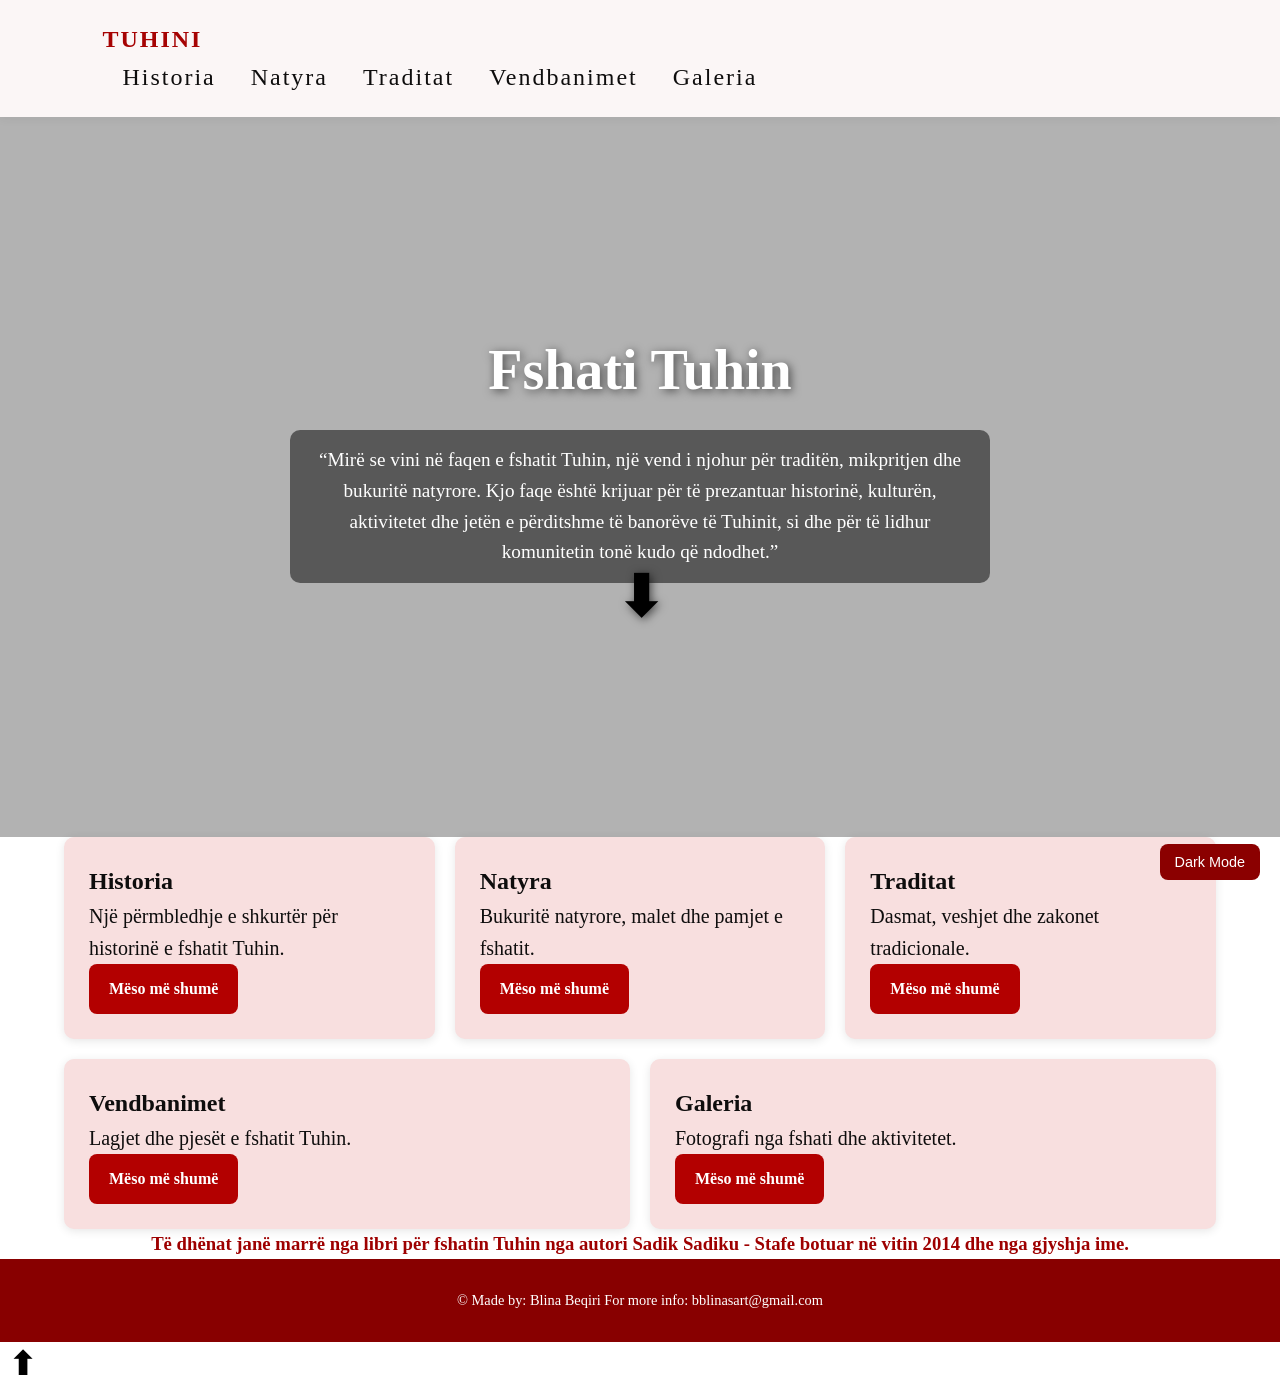
<file: index.html>
<!DOCTYPE html>
<html lang="en">
<head>
    <meta charset="UTF-8">
    <meta name="viewport" content="width=device-width, initial-scale=1.0">
    <title>Document</title>
    <link rel="stylesheet" href="style.css">
    <style>
        
        nav {
            display: flex;
            flex-wrap: wrap;
            align-items: center;
            justify-content: space-between;
            gap: 15px;
        }

        nav ul {
            display: flex;
            flex-wrap: wrap;
            gap: 10px 15px;
            list-style: none;
        }

        .cards {
            display: flex;
            flex-wrap: wrap;
            justify-content: center;
            gap: 20px;
            width: 90%;
            margin: 0 auto;
        }

        .card {
            flex: 1 1 300px;
            max-width: 1000px;
        }

        @media (max-width: 768px) {
            .cards {
                flex-direction: column;
                align-items: center;
                width: 95%;
            }
            .card {
                width: 100%;
            }
            header.main h1 {
                font-size: 2.5rem;
            }
        }

        @media (max-width: 480px) {
            nav {
                flex-direction: column;
                text-align: center;
                justify-content: center;
            }
            nav ul {
                justify-content: center;
                padding: 0;
            }
        }
    </style>
</head>
<body>
    <button id="toggleMode">Dark Mode</button>
    <nav>
        <div class="logo">  TUHINI
        <ul>
            <li><a href="historia.html">Historia</a></li>
            <li><a href="natyra.html">Natyra</a></li>
            <li><a href="traditat.html">Traditat</a></li>
            <li><a href="vendbanimet.html">Vendbanimet</a></li>
            <li><a href="galeria.html">Galeria</a></li>
        </ul>
    </nav>
    <header id="home" class="main">
        <h1>Fshati Tuhin</h1>
        <p>“Mirë se vini në faqen e fshatit Tuhin, një vend i njohur për traditën, mikpritjen dhe bukuritë natyrore. Kjo faqe është krijuar për të prezantuar historinë, kulturën, aktivitetet dhe jetën e përditshme të banorëve të Tuhinit, si dhe për të lidhur komunitetin tonë kudo që ndodhet.”</p>
      
    <div class="lart" onclick="shkoPoshte()">
    <h1>⬇</h1>
</div>

    </header>
    <div class="cards">

    <div class="card" id="historia">
        <h2>Historia</h2>
        <p>Një përmbledhje e shkurtër për historinë e fshatit Tuhin.</p>
        <a href="historia.html" class="btn">Mëso më shumë</a>
    </div>

    <div class="card" id="natyra">
        <h2>Natyra</h2>
        <p>Bukuritë natyrore, malet dhe pamjet e fshatit.</p>
        <a href="natyra.html" class="btn">Mëso më shumë</a>
    </div>

    <div class="card" id="traditat">
        <h2>Traditat</h2>
        <p>Dasmat, veshjet dhe zakonet tradicionale.</p>
        <a href="traditat.html" class="btn">Mëso më shumë</a>
    </div>

    <div class="card" id="mehallat">
        <h2>Vendbanimet</h2>
        <p>Lagjet dhe pjesët e fshatit Tuhin.</p>
        <a href="mehallat.html" class="btn">Mëso më shumë</a>
    </div>

    <div class="card" id="galeria">
        <h2>Galeria</h2>
        <p>Fotografi nga fshati dhe aktivitetet.</p>
        <a href="galeria.html" class="btn">Mëso më shumë</a>
    </div>
    </div>
    
  

    <h3 style="color: rgb(158, 0, 0); text-align: center;">Të dhënat janë marrë nga libri për fshatin Tuhin nga autori Sadik Sadiku - Stafe botuar në vitin 2014 dhe nga gjyshja ime.</h3>
    <footer>
        &copy; Made by: Blina Beqiri     For more info: bblinasart@gmail.com   
    </footer>

    <div class="lart" onclick="shkoLart()">
    <h1>⬆</h1>
<script>

function scrollToCards() {
    document.querySelector(".cards").scrollIntoView({
        behavior: "smooth"
    });
}


const toggleBtn = document.getElementById("toggleMode");

if (toggleBtn) {
    toggleBtn.addEventListener("click", function () {

        document.body.classList.toggle("dark");

        if (document.body.classList.contains("dark")) {
            toggleBtn.textContent = "Light Mode";
        } else {
            toggleBtn.textContent = "Dark Mode";
        }

    });
}



function shkoPoshte() {
    window.scrollTo({
        top: document.body.scrollHeight,
        behavior: "smooth"
    });
}

function shkoLart() {
    window.scrollTo({
        top: 0,
        behavior: "smooth"
    });
}

</script>
</body>
</html>
</file>
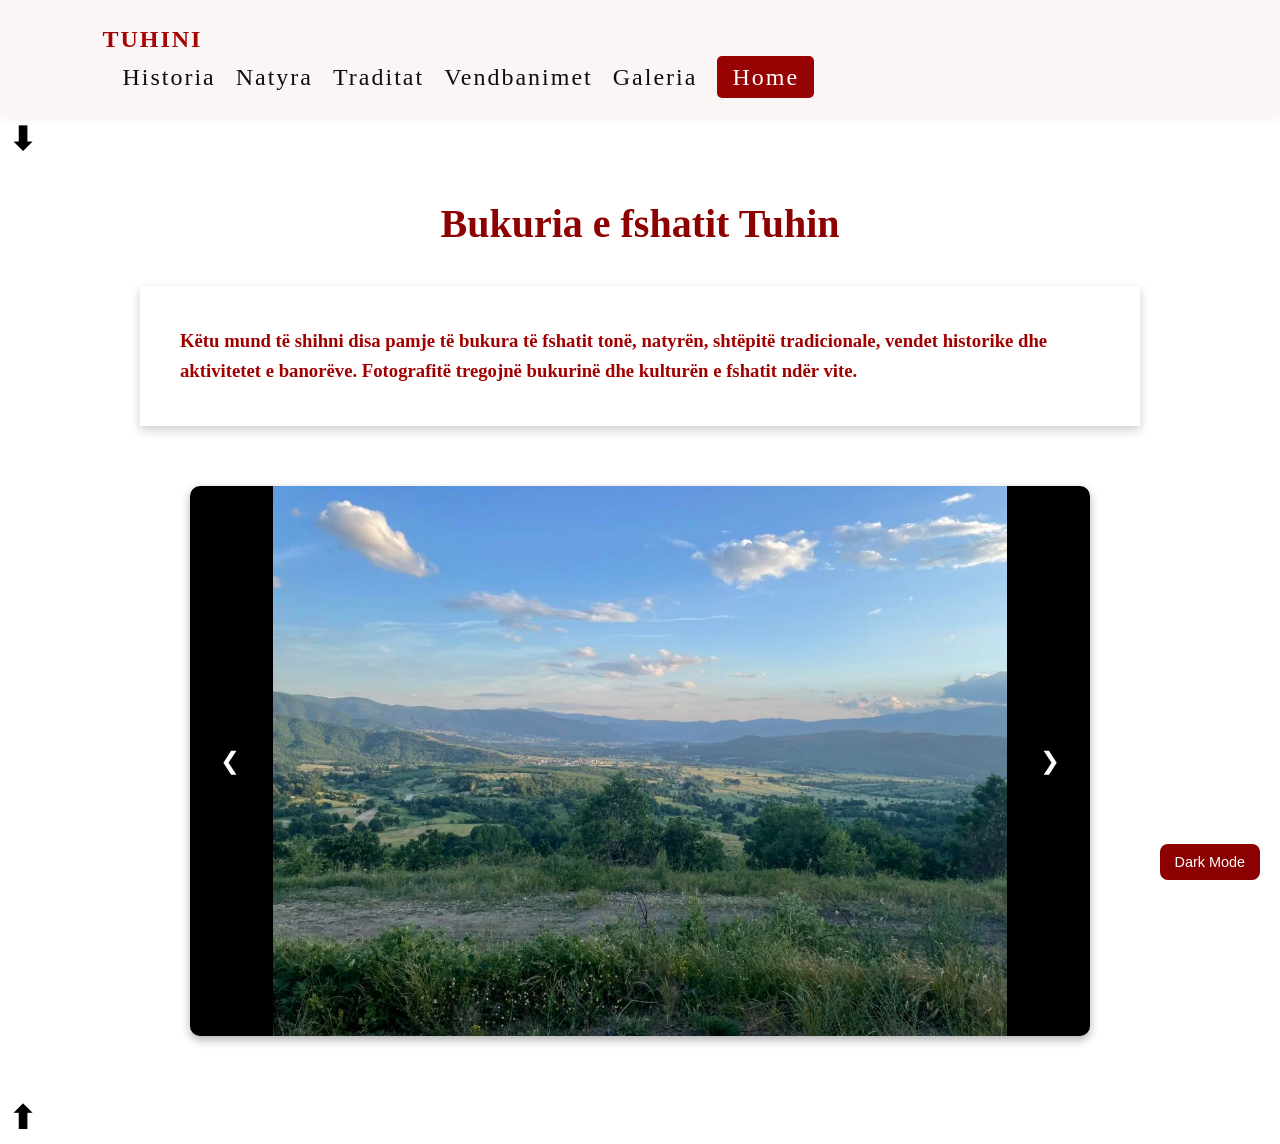
<file: galeria.html>
<!DOCTYPE html>
<html lang="en">
<head>
<meta charset="UTF-8">
<meta name="viewport" content="width=device-width, initial-scale=1.0">
<title>Galeria e Tuhinit</title>
<link rel="stylesheet" href="style.css">

<style>

.title {
    text-align: center;
    color: #8d0101;
    font-size: 40px;
    margin-top: 30px;
    margin-bottom: -20px;
}

.container {
    width: 95%;
    max-width: 1000px;
    margin: 50px auto;
    background-color: white;
    padding: 40px;
    box-shadow: 0 4px 10px rgba(0,0,0,0.2);
}

#home{
    background:white;
    color:#8d0101;
    padding:8px 15px;
    border-radius:5px;
}
.slider {
    position: relative;
    width: 90%;
    max-width: 900px;
    height: 550px;
    overflow: hidden;
    border-radius: 10px;
    box-shadow: 0 4px 10px rgba(0,0,0,0.3);
    margin: 60px auto;
    background: black;
}

.slides {
    width: 100%;
    height: 100%;
}

.slides img {
    width: 100%;
    height: 100%;
    object-fit: contain; 
    display: none;
}

.slides img.active {
    display: block;
}

button.prev,
button.next {
    position: absolute;
    top: 50%;
    transform: translateY(-50%);
    background: rgba(0,0,0,0.5);
    color: white;
    border: none;
    padding: 15px;
    cursor: pointer;
    font-size: 24px;
    border-radius: 50%;
}

.prev {
    left: 15px;
}

.next {
    right: 15px;
}

#home{
  text-decoration: none;
  color: white;
  background: rgb(151, 2, 2);
  padding: 8px 15px;
  border-radius: 5px;
}



nav {
    flex-wrap: wrap;
    gap: 15px;
}

nav ul {
    flex-wrap: wrap;
    justify-content: center;
    gap: 10px 0px;
}

@media (max-width: 768px) {
    .title {
        font-size: 30px;
        margin-top: 15px;
    }
    .container {
        padding: 20px;
        margin: 30px auto;
    }
    .slider {
        height: auto;
        aspect-ratio: 4/3;
        margin: 30px auto;
    }
    button.prev,
    button.next {
        padding: 10px;
        font-size: 18px;
    }
}

@media (max-width: 480px) {
    nav {
        flex-direction: column;
        text-align: center;
    }
    nav ul li {
        margin-left: 15px;
        margin-right: 15px;
    }
    .slider {
        width: 95%;
        aspect-ratio: 1/1;
    }
}
</style>
</head>

<body>
  
   <button id="toggleMode">Dark Mode</button>
     <nav>
        <div class="logo">  TUHINI
        <ul>
            <li><a href="historia.html">Historia</a></li>
            <li><a href="natyra.html">Natyra</a></li>
            <li><a href="traditat.html">Traditat</a></li>
            <li><a href="vendbanimet.html">Vendbanimet</a></li>
            <li><a href="galeria.html">Galeria</a></li>
             <li> <a id="home" href="index.html">Home</a></li>
            
        </ul>
    </nav>
  
      <div class="lart" onclick="shkoPoshte()">
    <h1>⬇</h1>
</div>

<h1 class="title">Bukuria e fshatit Tuhin</h1>

<div class="container">
    <h3 style="color: rgb(161, 0, 0);">
        Këtu mund të shihni disa pamje të bukura të fshatit tonë, natyrën,
        shtëpitë tradicionale, vendet historike dhe aktivitetet e banorëve. 
        Fotografitë tregojnë bukurinë dhe kulturën e fshatit ndër vite.
    </h3>
</div>
  <div class="slider">
    <div class="slides">
      <img src="natyra1.jpg">
      <img src="natyra2.jpg">
      <img src="natyra3.jpg">
      <img src="natyra4.jpg">
       <img src="natyra5.jpg">
      <img src="natyra6.jpg">
      <img src="natyra7.jpg">
      <img src="natyra8.jpg">
      <img src="galeria2.jpg">
      <img src="galeria3.jpg">
       <img src="galeria6.jpg">
        <img src="galeria7.jpg">
         <img src="malet.jpg">
         <img src="FOTO2.jpg">
           <img src="FOTO3.jpg">
             <img src="FOTO4.jpg">
               <img src="FOTO5.jpg">
                 <img src="FOTO6.jpg">
    </div>
    <button class="prev">&#10094;</button>
    <button class="next">&#10095;</button>
  </div>
  <div class="lart" onclick="shkoLart()">
    <h1>⬆</h1>
</div>
<script>
const slides = document.querySelectorAll(".slides img");
let index = 0;

function showSlide(i){
    slides.forEach((slide, idx) => {
        slide.classList.toggle("active", idx === i);
    });
}

document.querySelector(".prev").addEventListener("click", () => {
    index = (index - 1 + slides.length) % slides.length;
    showSlide(index);
});

document.querySelector(".next").addEventListener("click", () => {
    index = (index + 1) % slides.length;
    showSlide(index);
});


showSlide(index);

const btn = document.getElementById("toggleMode");

btn.addEventListener("click", function () {
    document.body.classList.toggle("dark");

    if(document.body.classList.contains("dark")){
        btn.textContent = "Light Mode";
    } else {
        btn.textContent = "Dark Mode";
    }
});

function shkoPoshte() {
    window.scrollTo({
        top: document.body.scrollHeight,
        behavior: "smooth"
    });
}

function shkoLart() {
    window.scrollTo({
        top: 0,
        behavior: "smooth"
    });
}
</script>

</body>
</html>
</file>
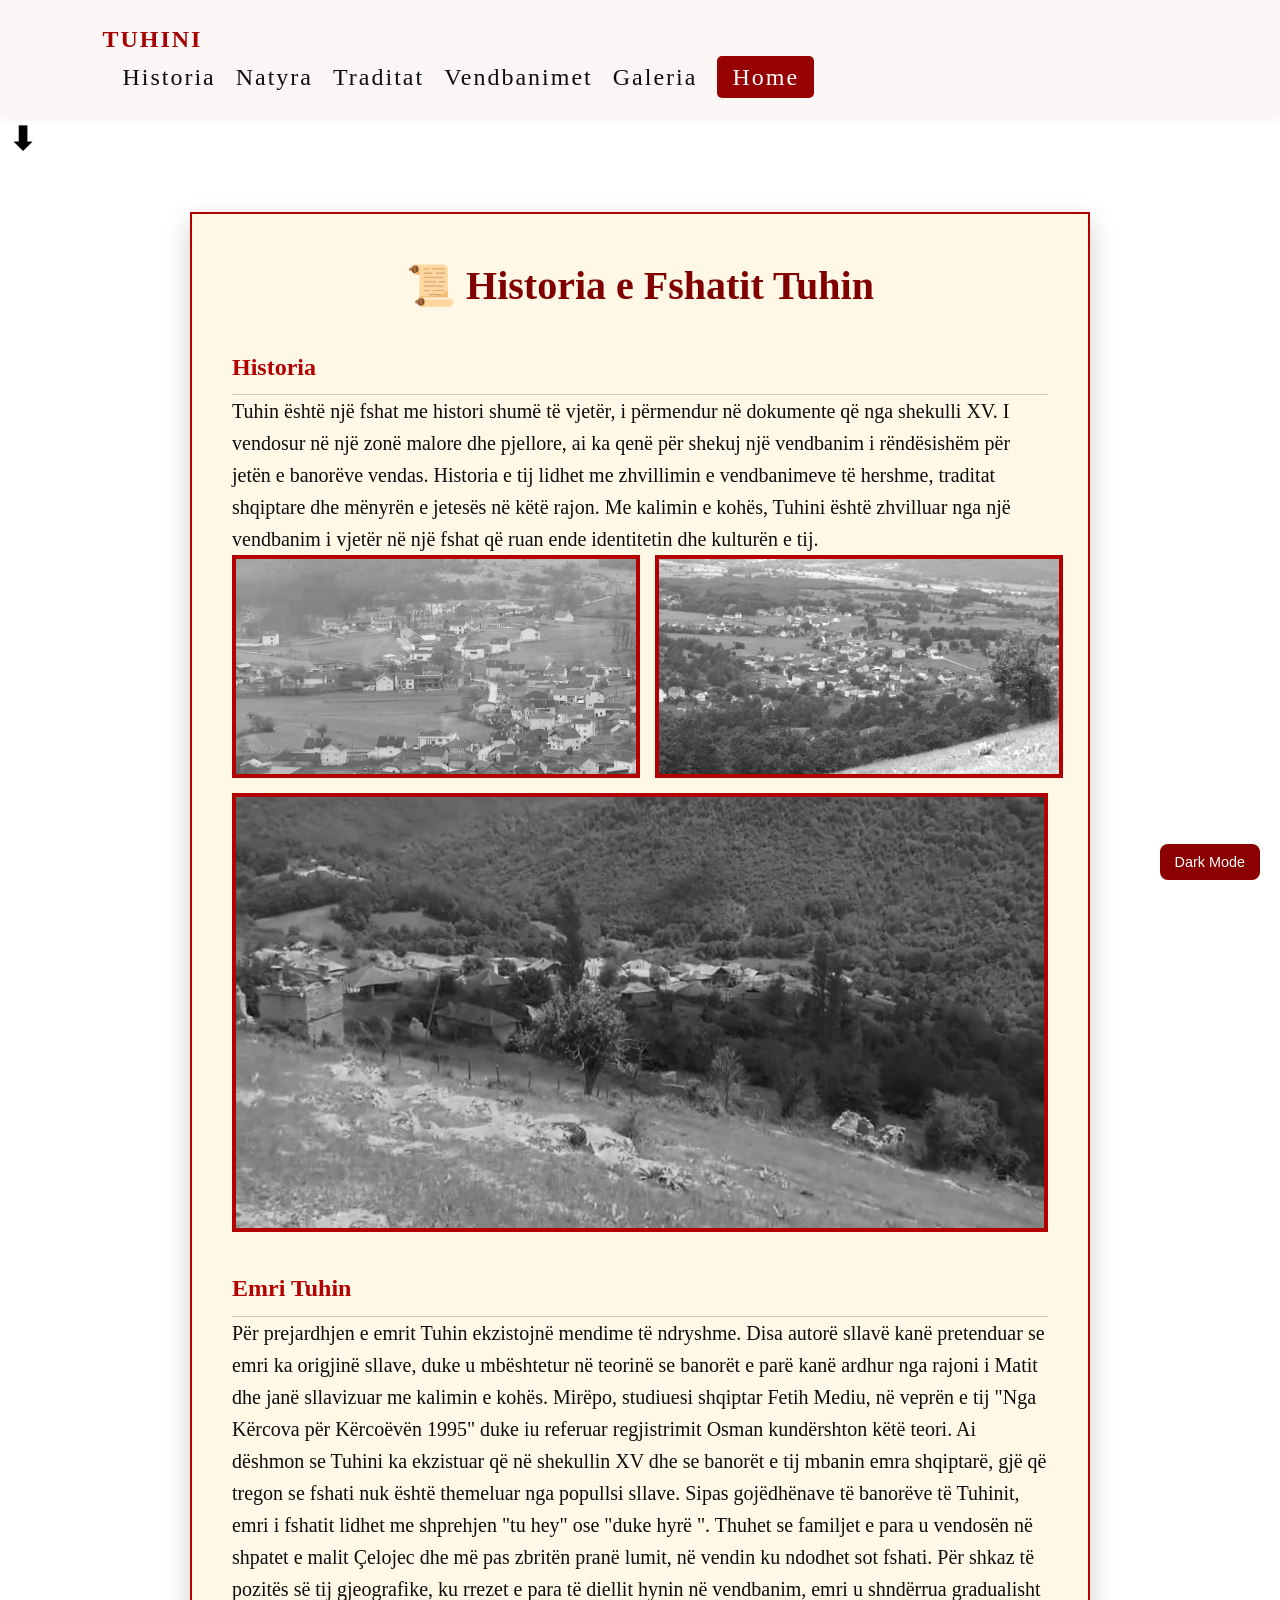
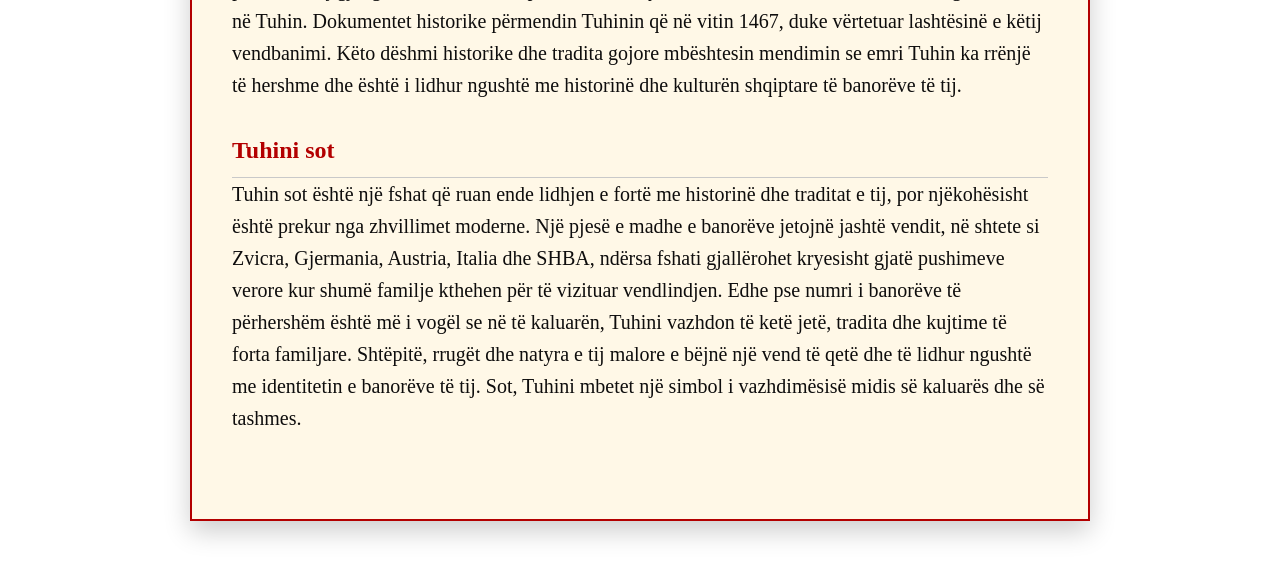
<file: historia.html>
<!DOCTYPE html>
<html lang="en">
<head>
    <meta charset="UTF-8">
    <meta name="viewport" content="width=device-width, initial-scale=1.0">
    <title>Document</title>
    <link rel="stylesheet" href="style.css">
    <style>
        .vintage-page{
    width:85%;
    max-width:900px;
    margin:50px auto;
    background:#fff8e7;
    padding:40px;
    border:2px solid #b30000;
    box-shadow:0 10px 25px rgba(0,0,0,0.2);
}

.top-images{
    display:flex;
    gap:15px;
    margin-bottom:15px;
}

.top-images img{
    width:50%;
    border:4px solid #b30000;
}

.bottom-image img{
    width:100%;
    border:4px solid #b30000;
}

.content h2{
    color:#b30000;
    border-bottom:1px solid #c9c9c9;
    padding-bottom:8px;
    margin-top:30px;
}

#home{
  text-decoration: none;
  color: white;
  background: rgb(151, 2, 2);
  padding: 8px 15px;
  border-radius: 5px;
}


nav {
    flex-wrap: wrap;
    gap: 15px;
}

nav ul {
    flex-wrap: wrap;
    justify-content: center;
    gap: 10px 0px;
}


@media (max-width: 768px) {
    .vintage-page {
        width: 92%;
        padding: 20px;
        margin: 30px auto;
    }
    
   
    .poshte h1 {
        padding-right: 0 !important;
        margin-top: 50px !important;
        text-align: center;
        width: 100%;
    }
}


@media (max-width: 480px) {
    .top-images {
        flex-direction: column;
    }
    
    .top-images img {
        width: 100%;
    }

    nav {
        flex-direction: column;
        text-align: center;
    }

    nav ul li {
        margin-left: 15px;
        margin-right: 15px;
    }
}
    </style>
</head>
<body>
    
<button id="toggleMode">Dark Mode</button>
      <nav>
        <div class="logo">  TUHINI
        <ul>
            <li><a href="historia.html">Historia</a></li>
            <li><a href="natyra.html">Natyra</a></li>
            <li><a href="traditat.html">Traditat</a></li>
            <li><a href="vendbanimet.html">Vendbanimet</a></li>
            <li><a href="galeria.html">Galeria</a></li>
             <li> <a id="home" href="index.html">Home</a></li>
            
        </ul>
    </nav>

      <div class="lart" onclick="shkoPoshte()">
    <h1>⬇</h1>
</div>

<div class="vintage-page">

    <h1 style=" text-align:center; color:#800000; font-size:40px; margin-bottom:30px;">📜 Historia e Fshatit Tuhin</h1>
    <div class="content">
    <h2>Historia</h2>
    <p>Tuhin është një fshat me histori shumë të vjetër, i përmendur në dokumente që nga shekulli XV. I vendosur në një zonë malore dhe pjellore, ai ka qenë për shekuj një vendbanim i rëndësishëm për jetën e banorëve vendas.
Historia e tij lidhet me zhvillimin e vendbanimeve të hershme, traditat shqiptare dhe mënyrën e jetesës në këtë rajon. Me kalimin e kohës, Tuhini është zhvilluar nga një vendbanim i vjetër në një fshat që ruan ende identitetin dhe kulturën e tij.</p>
</div>

    <div class="top-images">
        <img src="img5.jpg">
        <img src="img6.jpg">
    </div>

    <div class="bottom-image">
        <img src="img7.jpg">
    </div>

    <div class="content">
        <h2>Emri Tuhin</h2>
        <p>
Për prejardhjen e emrit Tuhin ekzistojnë mendime të ndryshme. Disa autorë sllavë kanë pretenduar se emri ka origjinë sllave, duke u mbështetur në teorinë se banorët e parë kanë ardhur nga rajoni i Matit dhe janë sllavizuar me kalimin e kohës. Mirëpo, studiuesi shqiptar Fetih Mediu, në veprën e tij "Nga Kërcova  për Kërcoëvën 1995" duke iu referuar regjistrimit Osman kundërshton këtë teori. Ai dëshmon se Tuhini ka ekzistuar që në shekullin XV dhe se banorët e tij mbanin emra shqiptarë, gjë që tregon se fshati nuk është themeluar nga popullsi sllave.
Sipas gojëdhënave të banorëve të Tuhinit, emri i fshatit lidhet me shprehjen "tu hey" ose "duke hyrë ". Thuhet se familjet e para u vendosën në shpatet e malit Çelojec dhe më pas zbritën pranë lumit, në vendin ku ndodhet sot fshati. Për shkaz të pozitës së tij gjeografike, ku rrezet e para të diellit hynin në vendbanim, emri u shndërrua gradualisht në Tuhin.
Dokumentet historike përmendin Tuhinin që në vitin 1467, duke vërtetuar lashtësinë e këtij vendbanimi. Këto dëshmi historike dhe tradita gojore mbështesin mendimin se emri Tuhin ka rrënjë të hershme dhe është i lidhur ngushtë me historinë dhe kulturën shqiptare të banorëve të tij.</p>

        <h2>Tuhini sot</h2>

        <p>
Tuhin sot është një fshat që ruan ende lidhjen e fortë me historinë dhe traditat e tij, por njëkohësisht është prekur nga zhvillimet moderne.
Një pjesë e madhe e banorëve jetojnë jashtë vendit, në shtete si Zvicra, Gjermania, Austria, Italia dhe SHBA, ndërsa fshati gjallërohet kryesisht gjatë pushimeve verore kur shumë familje kthehen për të vizituar vendlindjen.
Edhe pse numri i banorëve të përhershëm është më i vogël se në të kaluarën, Tuhini vazhdon të ketë jetë, tradita dhe kujtime të forta familjare. Shtëpitë, rrugët dhe natyra e tij malore e bëjnë një vend të qetë dhe të lidhur ngushtë me identitetin e banorëve të tij.
Sot, Tuhini mbetet një simbol i vazhdimësisë midis së kaluarës dhe së tashmes.
        </p>

</div>

<div class="poshte" onclick="shkoLart()">
    <h1 style="padding-right: 700px;margin-top: 150px;">⬆</h1>
</div>
<script>
const btn = document.getElementById("toggleMode");

btn.addEventListener("click", function () {

    document.body.classList.toggle("dark");

    if(document.body.classList.contains("dark")){
        btn.textContent = "Light Mode";
    } else {
        btn.textContent = "Dark Mode";
    }

});

function shkoPoshte() {
    window.scrollTo({
        top: document.body.scrollHeight,
        behavior: "smooth"
    });
}

function shkoLart() {
    window.scrollTo({
        top: 0,
        behavior: "smooth"
    });
}
</script>
</body>
</html>
</file>
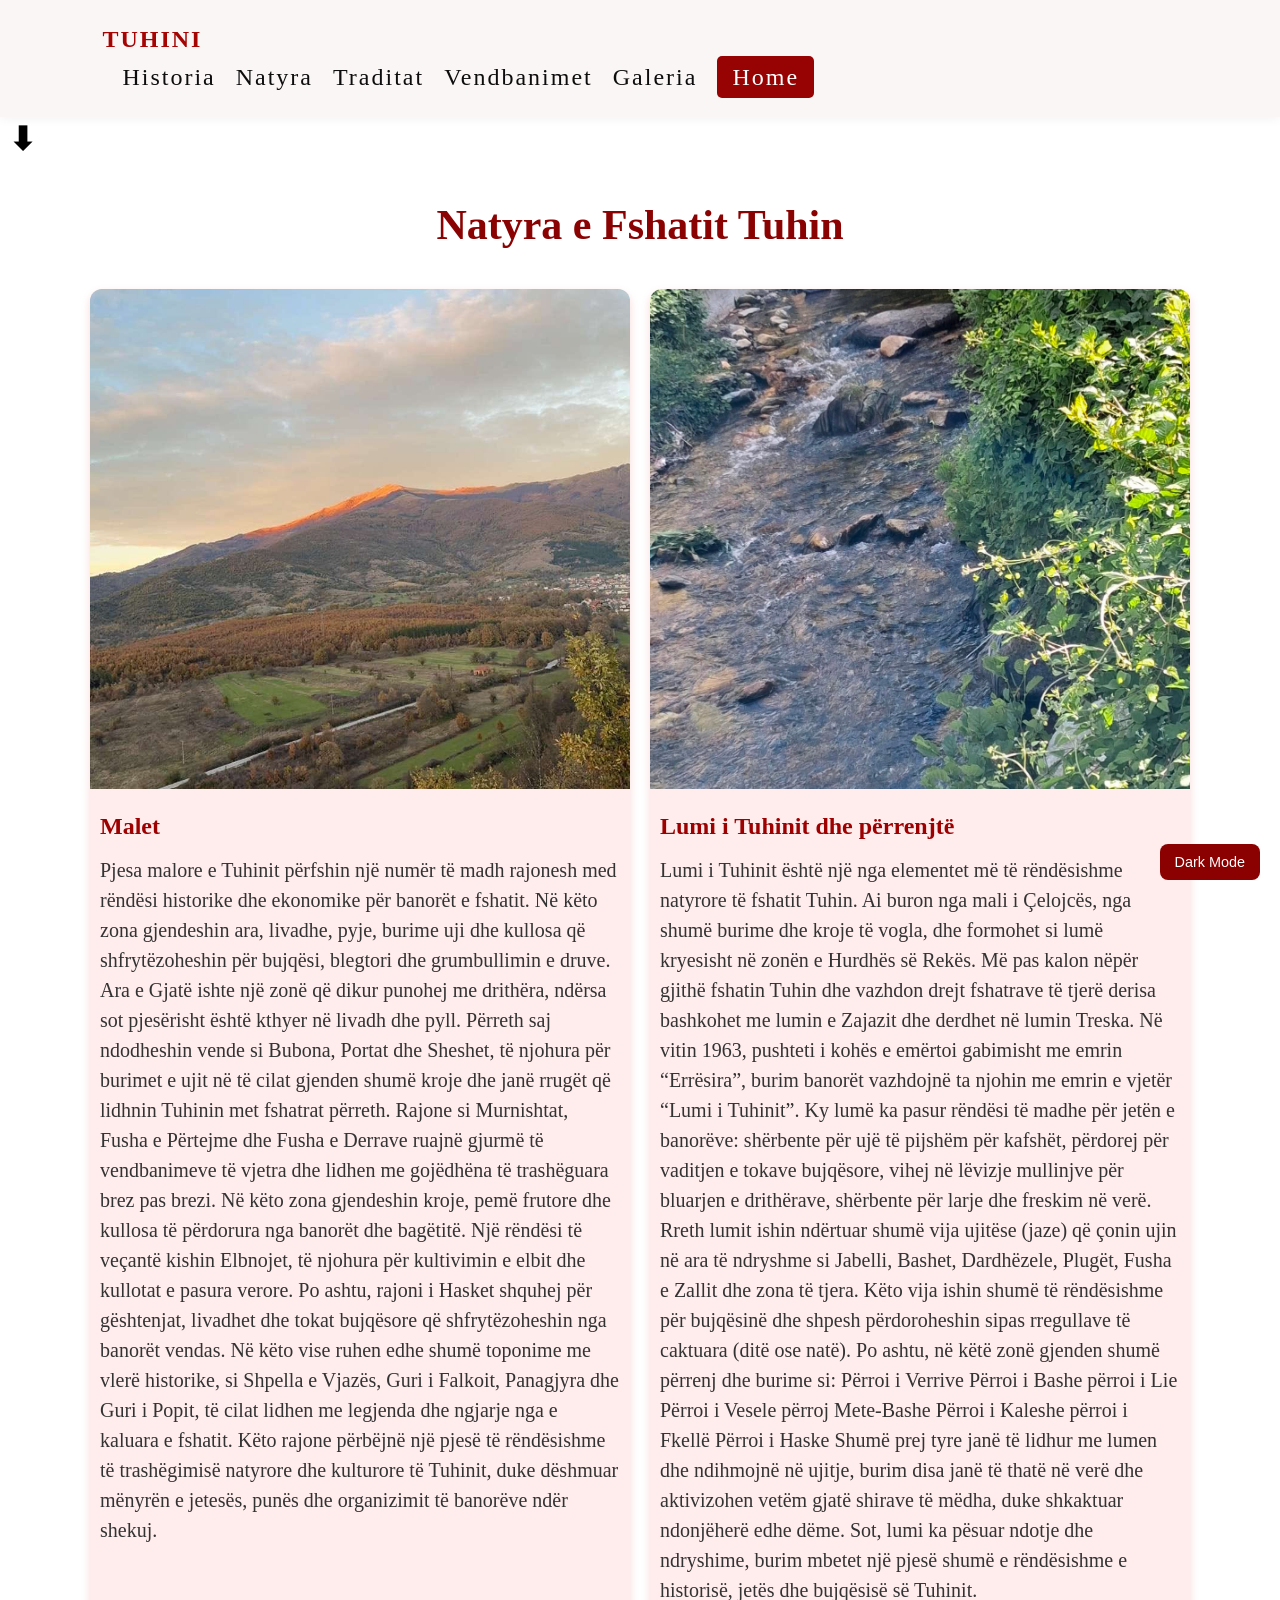
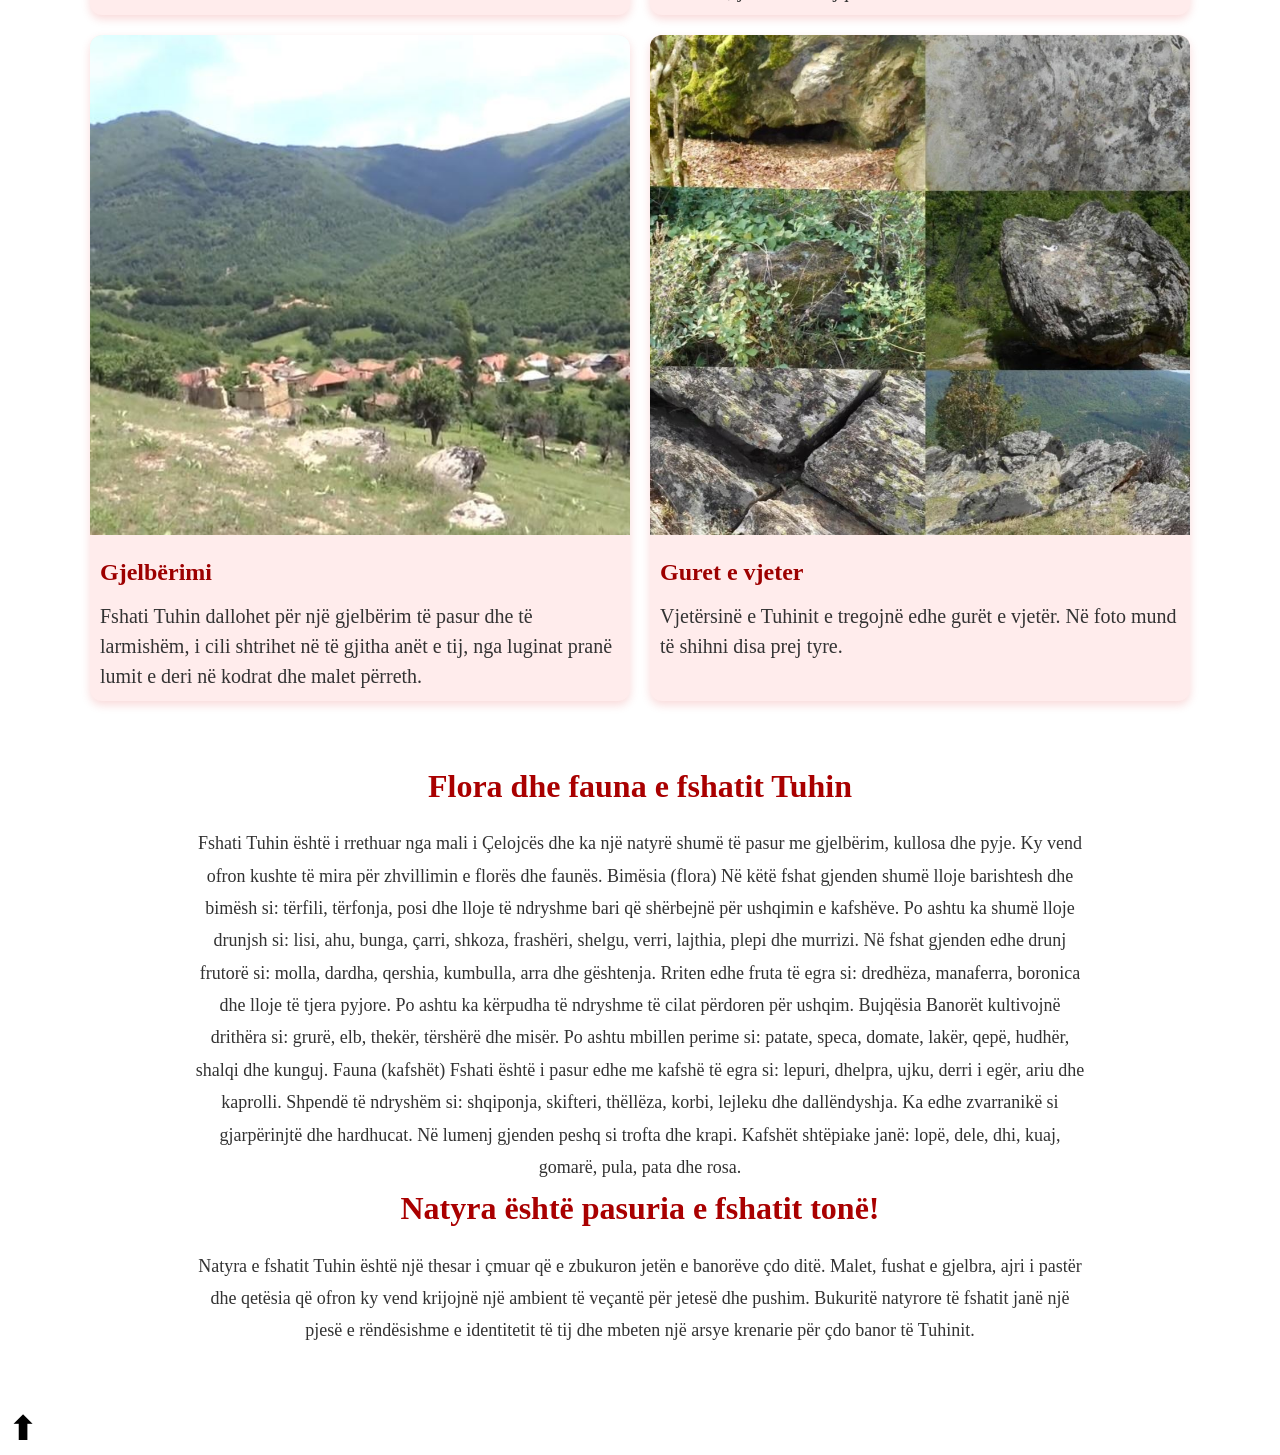
<file: natyra.html>
<!DOCTYPE html>
<html lang="en">
<head>
    <meta charset="UTF-8">
    <meta name="viewport" content="width=device-width, initial-scale=1.0">
    <title>Document</title>
    <link rel="stylesheet" href="style.css">
    <style>
.title {
    text-align: center;
    font-size: 42px;
    color: #8a0202;
    margin: 30px 0;
}
.grid {
    width: 90%;
    max-width: 1100px;
    margin: auto;
    display: grid;
    grid-template-columns: repeat(2, 1fr); 
    gap: 20px;
}

.cardd {
    background: rgb(255, 236, 236);
    border-radius: 12px;
    overflow: hidden;
    box-shadow: 0 4px 10px rgba(213, 3, 3, 0.15);
    transition: 0.3s;
}

.cardd:hover {
    transform: translateY(-5px);
}

.cardd img {
    width: 100%;
    height: 500px;
    object-fit: cover;
}

.cardd h2 {
    margin: 10px;
    color: #9d0000;
}

.cardd p {
    margin: 10px;
    color: #333;
    line-height: 1.5;
}

.footer-section {
    width: 90%;
    max-width: 1100px;
    margin: 60px auto;
    text-align: center;
}

.footer-section h2 {
    color: #a90000;
    font-size: 32px;
    margin-bottom: 15px;
}

.footer-section p {
    color: #333;
    line-height: 1.8;
    font-size: 18px;
    max-width: 900px;
    margin: auto;
}

#home{
  text-decoration: none;
  color: white;
  background: rgb(151, 2, 2);
  padding: 8px 15px;
  border-radius: 5px;
}



nav {
    flex-wrap: wrap;
    gap: 15px;
}

nav ul {
    flex-wrap: wrap;
    justify-content: center;
    gap: 10px 0px;
}

@media (max-width: 850px) {
    .grid {
        grid-template-columns: 1fr;
    }
    .grid {
        width: 95%;
    }
    .cardd img {
        height: auto;
        aspect-ratio: 4/3;
    }
    .title {
        font-size: 32px;
    }
}

@media (max-width: 480px) {
    nav {
        flex-direction: column;
        text-align: center;
    }
    nav ul li {
        margin-left: 15px;
        margin-right: 15px;
    }
    .footer-section h2 {
        font-size: 26px;
    }
}
    </style>
</head>
<body>

    <button id="toggleMode">Dark Mode</button>
     <nav>
        <div class="logo">  TUHINI
        <ul>
            <li><a href="historia.html">Historia</a></li>
            <li><a href="natyra.html">Natyra</a></li>
            <li><a href="traditat.html">Traditat</a></li>
            <li><a href="vendbanimet.html">Vendbanimet</a></li>
            <li><a href="galeria.html">Galeria</a></li>
            <li> <a id="home" href="index.html">Home</a></li>
        </ul>
    </nav>
      <div class="lart" onclick="shkoPoshte()">
    <h1>⬇</h1>
</div>
    <!DOCTYPE html>
<html lang="sq">
<head>
    <meta charset="UTF-8">
    <title>Natyra e Fshatit</title>
    <link rel="stylesheet" href="style.css">
</head>
<body>

    <h1 class="title">Natyra e Fshatit Tuhin</h1>

    <div class="grid">

        <div class="cardd">
            <img src="malet2.jpg">
            <h2>Malet</h2>
            <p>
               Pjesa malore e Tuhinit përfshin një numër të madh rajonesh med rëndësi historike dhe ekonomike për banorët e fshatit. Në këto zona gjendeshin ara, livadhe, pyje, burime uji dhe kullosa që shfrytëzoheshin për bujqësi, blegtori dhe grumbullimin e druve.
Ara e Gjatë ishte një zonë që dikur punohej me drithëra, ndërsa sot pjesërisht është kthyer në livadh dhe pyll. Përreth saj ndodheshin vende si Bubona, Portat dhe Sheshet, të njohura për burimet e ujit në të cilat gjenden shumë kroje dhe janë rrugët që lidhnin Tuhinin met fshatrat përreth.
Rajone si Murnishtat, Fusha e Përtejme dhe Fusha e Derrave ruajnë gjurmë të vendbanimeve të vjetra dhe lidhen me gojëdhëna të trashëguara brez pas brezi. Në këto zona gjendeshin kroje, pemë frutore dhe kullosa të përdorura nga banorët dhe bagëtitë.
Një rëndësi të veçantë kishin Elbnojet, të njohura për kultivimin e elbit dhe kullotat e pasura verore. Po ashtu, rajoni i Hasket shquhej për gështenjat, livadhet dhe tokat bujqësore që shfrytëzoheshin nga banorët vendas.
Në këto vise ruhen edhe shumë toponime me vlerë historike, si Shpella e Vjazës, Guri i Falkoit, Panagjyra dhe Guri i Popit, të cilat lidhen me legjenda dhe ngjarje nga e kaluara e fshatit.
Këto rajone përbëjnë një pjesë të rëndësishme të trashëgimisë natyrore dhe kulturore të Tuhinit, duke dëshmuar mënyrën e jetesës, punës dhe organizimit të banorëve ndër shekuj.
            </p>
        </div>

        <div class="cardd">
            <img src="FOTO1.jpg">
            <h2>Lumi i Tuhinit dhe përrenjtë</h2>
            <p>Lumi i Tuhinit është një nga elementet më të rëndësishme natyrore të fshatit Tuhin. Ai buron nga mali i Çelojcës, nga shumë burime dhe kroje të vogla, dhe formohet si lumë kryesisht në zonën e Hurdhës së Rekës. Më pas kalon nëpër gjithë fshatin Tuhin dhe vazhdon drejt fshatrave të tjerë derisa bashkohet me lumin e Zajazit dhe derdhet në lumin Treska.
Në vitin 1963, pushteti i kohës e emërtoi gabimisht me emrin “Errësira”, burim banorët vazhdojnë ta njohin me emrin e vjetër “Lumi i Tuhinit”.
Ky lumë ka pasur rëndësi të madhe për jetën e banorëve:
shërbente për ujë të pijshëm për kafshët,
përdorej për vaditjen e tokave bujqësore,
vihej në lëvizje mullinjve për bluarjen e drithërave,
shërbente për larje dhe freskim në verë.
Rreth lumit ishin ndërtuar shumë vija ujitëse (jaze) që çonin ujin në ara të ndryshme si Jabelli, Bashet, Dardhëzele, Plugët, Fusha e Zallit dhe zona të tjera. Këto vija ishin shumë të rëndësishme për bujqësinë dhe shpesh përdoroheshin sipas rregullave të caktuara (ditë ose natë).
Po ashtu, në këtë zonë gjenden shumë përrenj dhe burime si:
Përroi i Verrive
Përroi i Bashe
përroi i Lie
Përroi i Vesele
përroj Mete-Bashe
Përroi i Kaleshe
përroi i Fkellë
Përroi i Haske
Shumë prej tyre janë të lidhur me lumen dhe ndihmojnë në ujitje, burim disa janë të thatë në verë dhe aktivizohen vetëm gjatë shirave të mëdha, duke shkaktuar ndonjëherë edhe dëme.
Sot, lumi ka pësuar ndotje dhe ndryshime, burim mbetet një pjesë shumë e rëndësishme e historisë, jetës dhe bujqësisë së Tuhinit.
            </p>
        </div>

        <div class="cardd">
            <img src="img10fushat.jpg">
            <h2>Gjelbërimi</h2>
            <p>Fshati Tuhin dallohet për një gjelbërim të pasur dhe të larmishëm, i cili shtrihet në të gjitha anët e tij, nga luginat pranë lumit e deri në kodrat dhe malet përreth.
            </p>
        </div>

        <div class="cardd">
            <img src="img8guret.jpg">
            <h2>Guret e vjeter</h2>
            <p>
                 Vjetërsinë e Tuhinit e tregojnë edhe gurët e vjetër. Në foto mund të shihni disa prej tyre.
            </p>
        </div>

    </div>

<div class="footer-section">

    
<h2>Flora dhe fauna e fshatit Tuhin</h2>
<p>
Fshati Tuhin është i rrethuar nga mali i Çelojcës dhe ka një natyrë shumë të pasur me gjelbërim, kullosa dhe pyje. Ky vend ofron kushte të mira për zhvillimin e florës dhe faunës.
Bimësia (flora)
Në këtë fshat gjenden shumë lloje barishtesh dhe bimësh si: tërfili, tërfonja, posi dhe lloje të ndryshme bari që shërbejnë për ushqimin e kafshëve.
Po ashtu ka shumë lloje drunjsh si: lisi, ahu, bunga, çarri, shkoza, frashëri, shelgu, verri, lajthia, plepi dhe murrizi.
Në fshat gjenden edhe drunj frutorë si: molla, dardha, qershia, kumbulla, arra dhe gështenja.
Rriten edhe fruta të egra si: dredhëza, manaferra, boronica dhe lloje të tjera pyjore.
Po ashtu ka kërpudha të ndryshme të cilat përdoren për ushqim.
Bujqësia
Banorët kultivojnë drithëra si: grurë, elb, thekër, tërshërë dhe misër.
Po ashtu mbillen perime si: patate, speca, domate, lakër, qepë, hudhër, shalqi dhe kunguj. Fauna (kafshët)
Fshati është i pasur edhe me kafshë të egra si: lepuri, dhelpra, ujku, derri i egër, ariu dhe kaprolli.
Shpendë të ndryshëm si: shqiponja, skifteri, thëllëza, korbi, lejleku dhe dallëndyshja.
Ka edhe zvarranikë si gjarpërinjtë dhe hardhucat.
Në lumenj gjenden peshq si trofta dhe krapi.
Kafshët shtëpiake janë: lopë, dele, dhi, kuaj, gomarë, pula, pata dhe rosa.</p>

    <h2>Natyra është pasuria e fshatit tonë!</h2>

    <p>
        Natyra e fshatit Tuhin është një thesar i çmuar që e zbukuron jetën e
        banorëve çdo ditë. Malet, fushat e gjelbra, ajri i pastër dhe qetësia
        që ofron ky vend krijojnë një ambient të veçantë për jetesë dhe
        pushim. Bukuritë natyrore të fshatit janë një pjesë e rëndësishme e
        identitetit të tij dhe mbeten një arsye krenarie për çdo banor të
        Tuhinit.
    </p>

</div>
<div class="poshte" onclick="shkoLart()">
    <h1>⬆</h1>
</div>
<script>
const btn = document.getElementById("toggleMode");

btn.addEventListener("click", function () {

    document.body.classList.toggle("dark");

    if(document.body.classList.contains("dark")){
        btn.textContent = "Light Mode";
    } else {
        btn.textContent = "Dark Mode";
    }

});

function shkoPoshte() {
    window.scrollTo({
        top: document.body.scrollHeight,
        behavior: "smooth"
    });
}

function shkoLart() {
    window.scrollTo({
        top: 0,
        behavior: "smooth"
    });
}
</script>

</body>
</html>
</file>
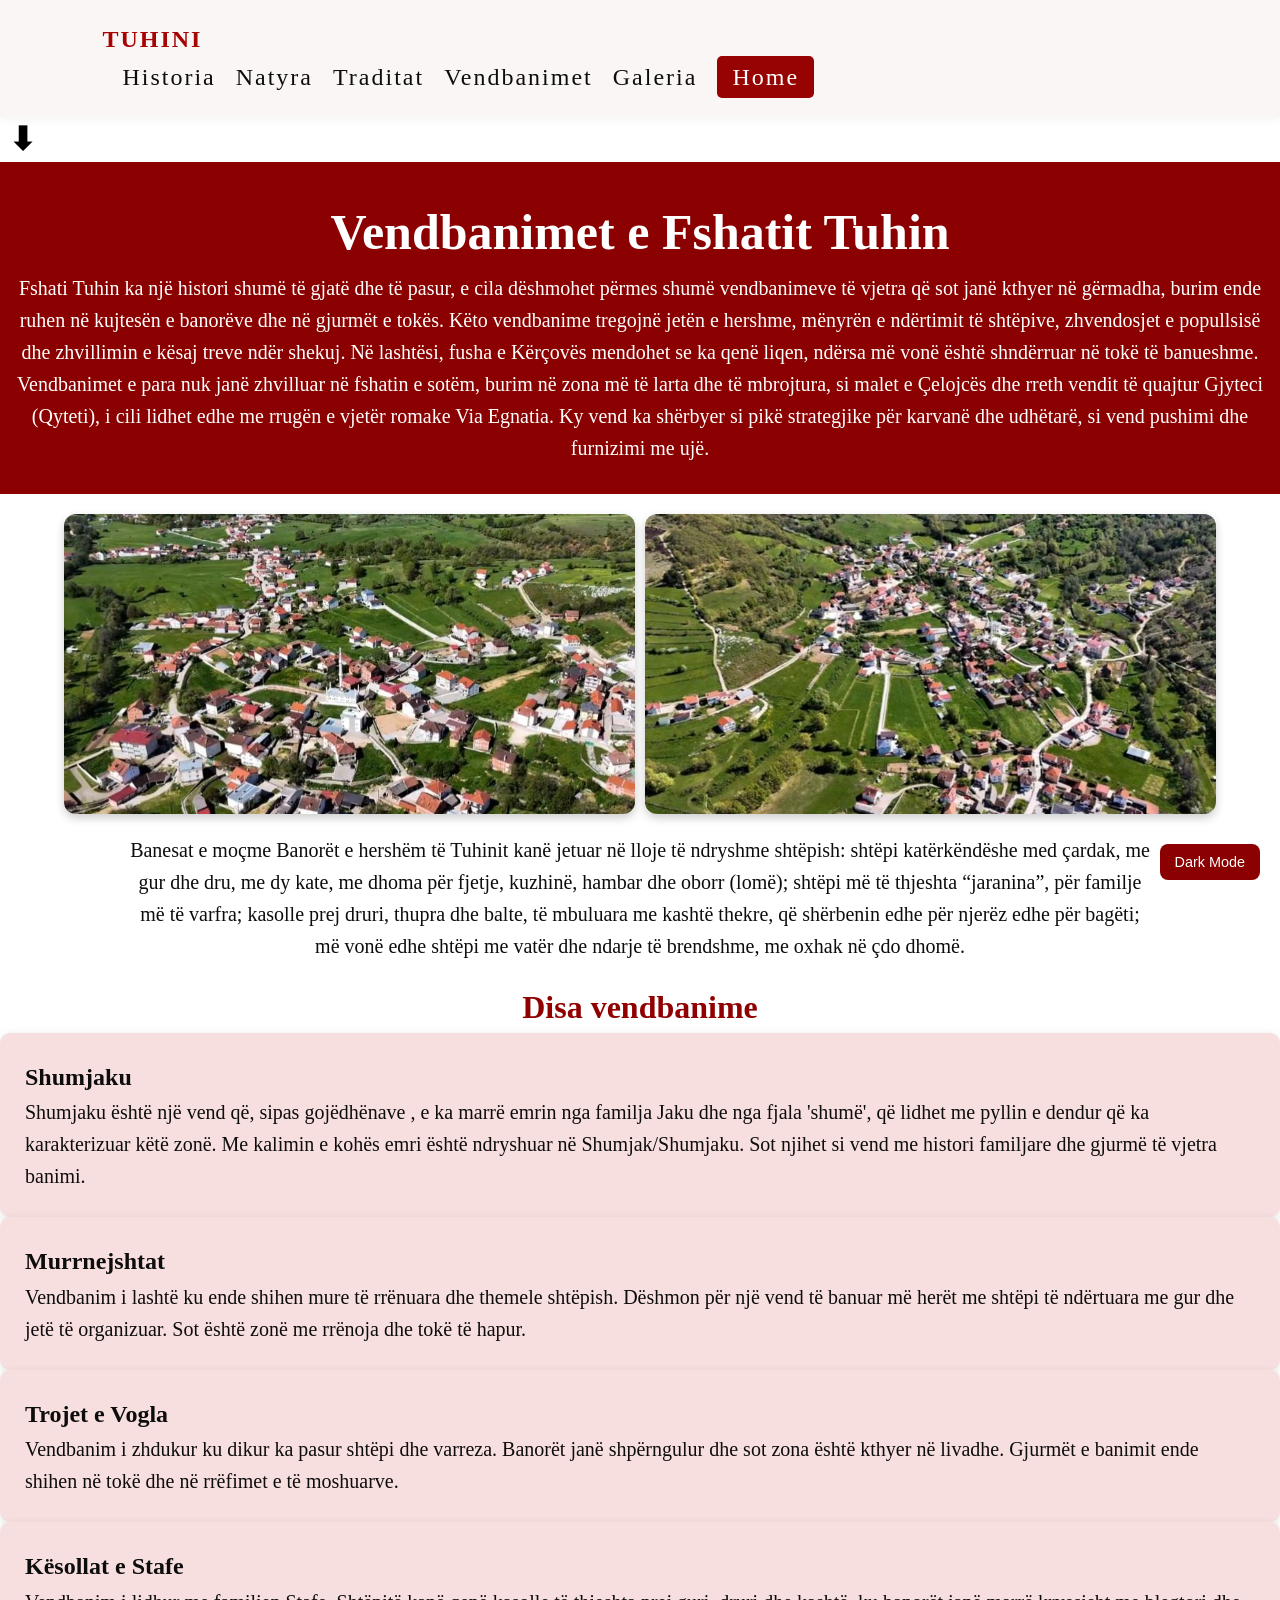
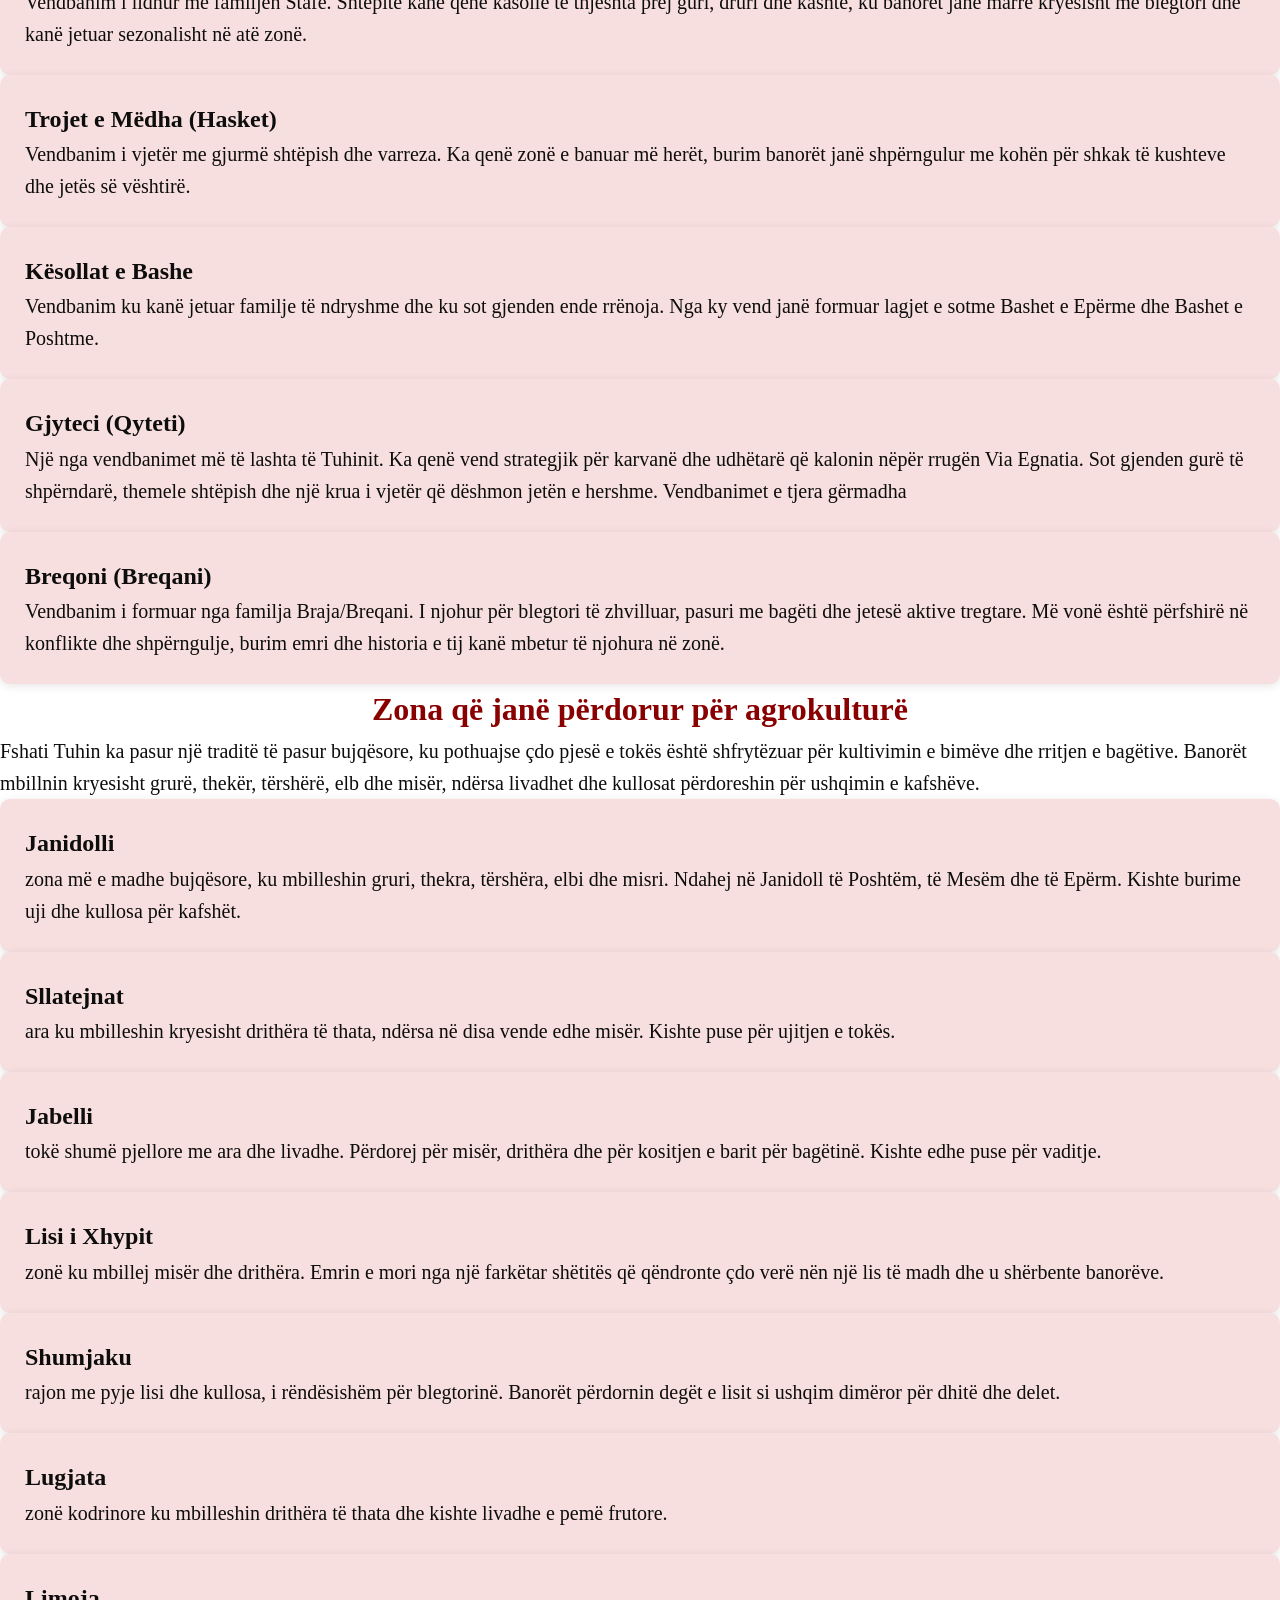
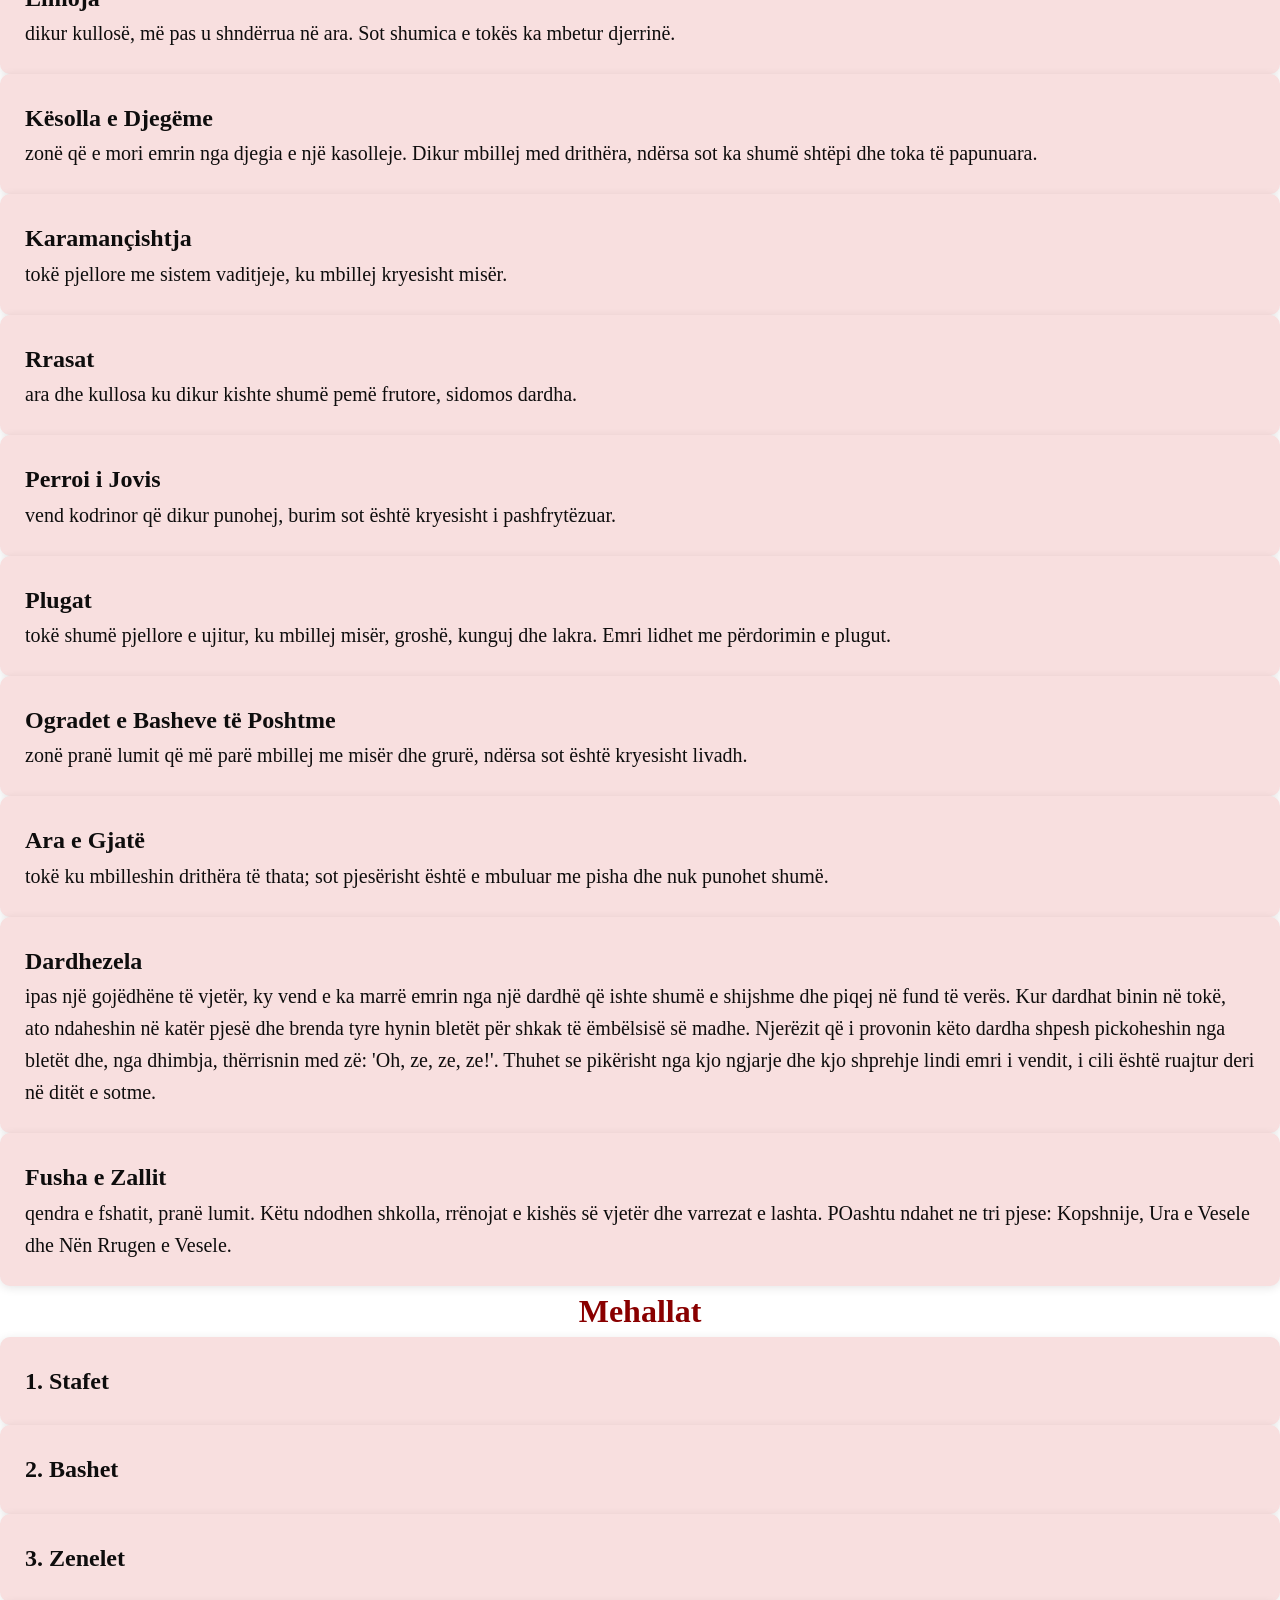
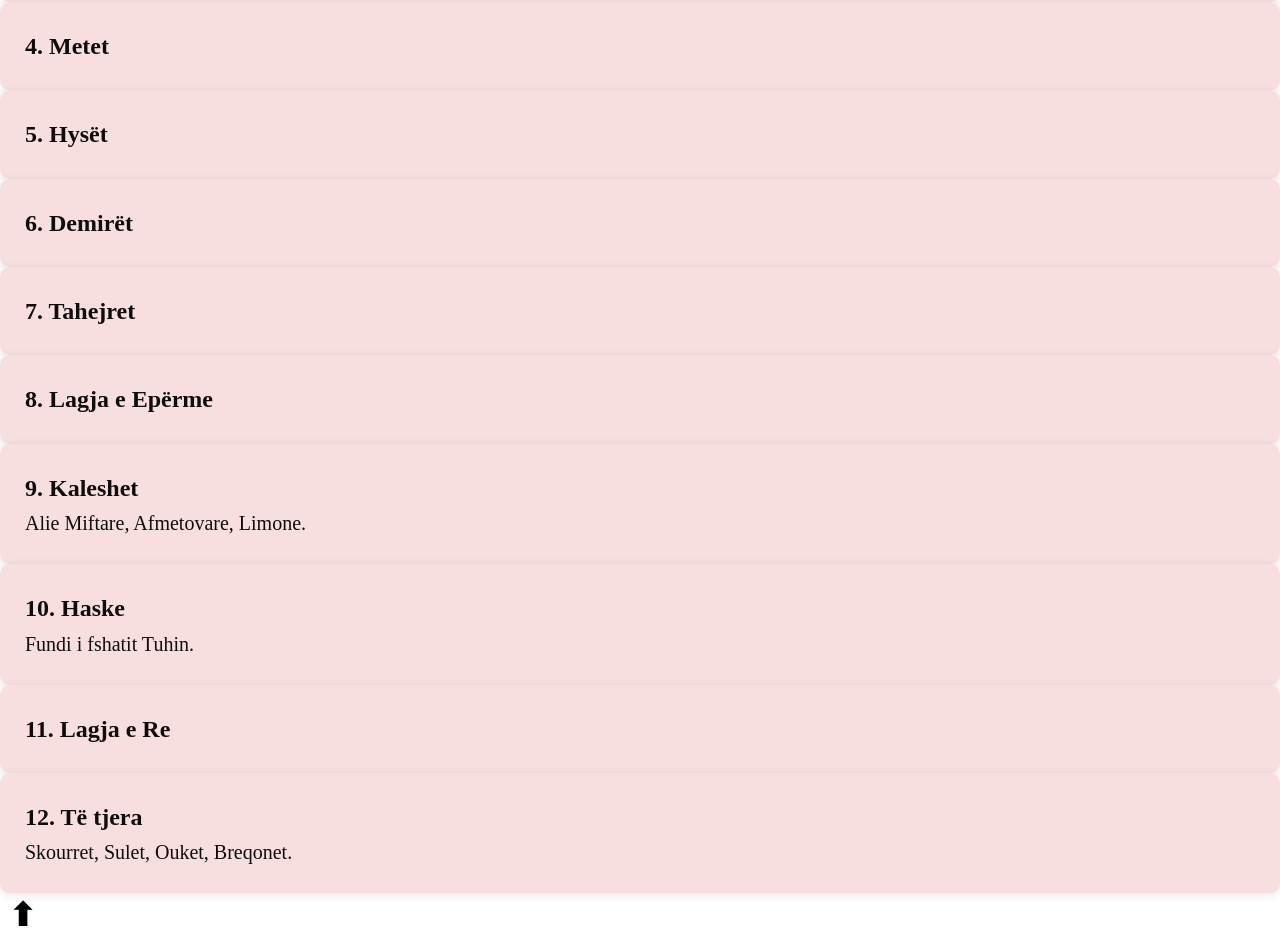
<file: vendbanimet.html>
<!DOCTYPE html>
<html lang="sq">
<head>
    <meta charset="UTF-8">
    <meta name="viewport" content="width=device-width, initial-scale=1.0">
    <title>Mehallat e Tuhinit</title>
    <link rel="stylesheet" href="style.css">
    <style>

.hero{
    background: darkred;
    color: white;
    text-align: center;
    padding: 30px 10px;
}

.info{
    text-align: center;
    margin: 20px auto;
    width: 80%;
}

.images-top{
    display: flex;
    gap: 10px;
    width: 90%;
    margin: 20px auto;
}

.images-top img{
    width: 50%;
    height: 300px;
    object-fit: cover;
    border-radius: 12px;
    box-shadow: 0 4px 10px rgba(0,0,0,0.2);
}



#home{
  text-decoration: none;
  color: white;
  background: rgb(151, 2, 2);
  padding: 8px 15px;
  border-radius: 5px;
}



nav {
    flex-wrap: wrap;
    gap: 15px;
}

nav ul {
    flex-wrap: wrap;
    justify-content: center;
    gap: 10px 0px;
}

@media (max-width: 768px) {
    .images-top {
        flex-direction: column;
    }
    .images-top img {
        width: 100%;
        height: auto;
        aspect-ratio: 16/10;
    }
    .info {
        width: 95%;
    }
}

@media (max-width: 480px) {
    nav {
        flex-direction: column;
        text-align: center;
    }
    nav ul li {
        margin-left: 15px;
        margin-right: 15px;
    }
}
    </style>
</head>

<body>
    <button id="toggleMode">Dark Mode</button>
    <nav>
        <div class="logo">  TUHINI
        <ul>
            <li><a href="historia.html">Historia</a></li>
            <li><a href="natyra.html">Natyra</a></li>
            <li><a href="traditat.html">Traditat</a></li>
            <li><a href="vendbanimet.html">Vendbanimet</a></li>
            <li><a href="galeria.html">Galeria</a></li>
             <li> <a id="home" href="index.html">Home</a></li>
            
        </ul>
    </nav>

     <div class="lart" onclick="shkoPoshte()">
    <h1>⬇</h1>
</div>
    <header class="hero">
        <h1 style="font-size: 50px;">Vendbanimet e Fshatit Tuhin</h1>
        <p>
Fshati Tuhin ka një histori shumë të gjatë dhe të pasur, e cila dëshmohet përmes shumë vendbanimeve të vjetra që sot janë kthyer në gërmadha, burim ende ruhen në kujtesën e banorëve dhe në gjurmët e tokës. Këto vendbanime tregojnë jetën e hershme, mënyrën e ndërtimit të shtëpive, zhvendosjet e popullsisë dhe zhvillimin e kësaj treve ndër shekuj.
Në lashtësi, fusha e Kërçovës mendohet se ka qenë liqen, ndërsa më vonë është shndërruar në tokë të banueshme. Vendbanimet e para nuk janë zhvilluar në fshatin e sotëm, burim në zona më të larta dhe të mbrojtura, si malet e Çelojcës dhe rreth vendit të quajtur Gjyteci (Qyteti), i cili lidhet edhe me rrugën e vjetër romake Via Egnatia. Ky vend ka shërbyer si pikë strategjike për karvanë dhe udhëtarë, si vend pushimi dhe furnizimi me ujë.</p>
    </header>

    <div class="images-top">

        <img src="img1.jpg">

        <img src="img2.jpg">

    </div>

    <div class="container">

        <div class="info">
            <p>
              Banesat e moçme
Banorët e hershëm të Tuhinit kanë jetuar në lloje të ndryshme shtëpish:
shtëpi katërkëndëshe med çardak, me gur dhe dru, me dy kate, me dhoma për fjetje, kuzhinë, hambar dhe oborr (lomë);
shtëpi më të thjeshta “jaranina”, për familje më të varfra;
kasolle prej druri, thupra dhe balte, të mbuluara me kashtë thekre, që shërbenin edhe për njerëz edhe për bagëti;
më vonë edhe shtëpi me vatër dhe ndarje të brendshme, me oxhak në çdo dhomë.
            </p>
        </div>

        <h1 style="text-align: center; color: rgb(144, 0, 0);">Disa vendbanime</h1>
        <div class="card">
            <h2>Shumjaku</h2>
            <p>
Shumjaku është një vend që, sipas gojëdhënave , e ka marrë emrin nga familja Jaku dhe nga fjala 'shumë', që lidhet me pyllin e dendur që ka karakterizuar këtë zonë. Me kalimin e kohës emri është ndryshuar në Shumjak/Shumjaku. Sot njihet si vend me histori familjare dhe gjurmë të vjetra banimi.</p>
        </div>

        
        <div class="card">
            <h2>Murrnejshtat</h2>
            <p>
Vendbanim i lashtë ku ende shihen mure të rrënuara dhe themele shtëpish. Dëshmon për një vend të banuar më herët me shtëpi të ndërtuara me gur dhe jetë të organizuar. Sot është zonë me rrënoja dhe tokë të hapur.
</p>
        </div>

         <div class="card">
            <h2>Trojet e Vogla</h2>
            <p>
Vendbanim i zhdukur ku dikur ka pasur shtëpi dhe varreza. Banorët janë shpërngulur dhe sot zona është kthyer në livadhe. Gjurmët e banimit ende shihen në tokë dhe në rrëfimet e të moshuarve.</p>
        </div>

        
        <div class="card">
            <h2>Kësollat e Stafe</h2>
            <p>
Vendbanim i lidhur me familjen Stafe. Shtëpitë kanë qenë kasolle të thjeshta prej guri, druri dhe kashtë, ku banorët janë marrë kryesisht me blegtori dhe kanë jetuar sezonalisht në atë zonë.</p>
        </div>

        
        <div class="card">
            <h2>Trojet e Mëdha (Hasket)</h2>
            <p>Vendbanim i vjetër me gjurmë shtëpish dhe varreza. Ka qenë zonë e banuar më herët, burim banorët janë shpërngulur me kohën për shkak të kushteve dhe jetës së vështirë.</p>
        </div> 

         <div class="card">
            <h2>Kësollat e Bashe</h2>
            <p>
Vendbanim ku kanë jetuar familje të ndryshme dhe ku sot gjenden ende rrënoja. Nga ky vend janë formuar lagjet e sotme Bashet e Epërme dhe Bashet e Poshtme.</p>
        </div>

         <div class="card">
            <h2>Gjyteci (Qyteti)</h2>
            <p>
Një nga vendbanimet më të lashta të Tuhinit. Ka qenë vend strategjik për karvanë dhe udhëtarë që kalonin nëpër rrugën Via Egnatia. Sot gjenden gurë të shpërndarë, themele shtëpish dhe një krua i vjetër që dëshmon jetën e hershme.
Vendbanimet e tjera gërmadha
</p>
        </div>

        
         <div class="card">
            <h2>Breqoni (Breqani)</h2>
            <p> 
Vendbanim i formuar nga familja Braja/Breqani. I njohur për blegtori të zhvilluar, pasuri me bagëti dhe jetesë aktive tregtare. Më vonë është përfshirë në konflikte dhe shpërngulje, burim emri dhe historia e tij kanë mbetur të njohura në zonë.</p>
        </div>


         <h1 style="text-align: center; color: rgb(137, 0, 0);">Zona që janë përdorur për agrokulturë</h1>
         <p>
Fshati Tuhin ka pasur një traditë të pasur bujqësore, ku pothuajse çdo pjesë e tokës është shfrytëzuar për kultivimin e bimëve dhe rritjen e bagëtive. Banorët mbillnin kryesisht grurë, thekër, tërshërë, elb dhe misër, ndërsa livadhet dhe kullosat përdoreshin për ushqimin e kafshëve.</p>

        <div class="card">
            <h2>Janidolli</h2>
            <p>zona më e madhe bujqësore, ku mbilleshin gruri, thekra, tërshëra, elbi dhe misri. Ndahej në Janidoll të Poshtëm, të Mesëm dhe të Epërm. Kishte burime uji dhe kullosa për kafshët.</p>
        </div>

        
        <div class="card">
            <h2>Sllatejnat</h2>
            <p> ara ku mbilleshin kryesisht drithëra të thata, ndërsa në disa vende edhe misër. Kishte puse për ujitjen e tokës.</p>
        </div>

        
        <div class="card">
            <h2>Jabelli</h2>
            <p>tokë shumë pjellore me ara dhe livadhe. Përdorej për misër, drithëra dhe për kositjen e barit për bagëtinë. Kishte edhe puse për vaditje.</p>
        </div>

        
        <div class="card">
            <h2>Lisi i Xhypit </h2>
            <p>zonë ku mbillej misër dhe drithëra. Emrin e mori nga një farkëtar shëtitës që qëndronte çdo verë nën një lis të madh dhe u shërbente banorëve.</p>
        </div>

        
        <div class="card">
            <h2>Shumjaku </h2>
            <p>rajon me pyje lisi dhe kullosa, i rëndësishëm për blegtorinë. Banorët përdornin degët e lisit si ushqim dimëror për dhitë dhe delet.</p>
        </div>

        
        <div class="card">
            <h2>Lugjata</h2>
            <p>zonë kodrinore ku mbilleshin drithëra të thata dhe kishte livadhe e pemë frutore.</p>
        </div>

        
        <div class="card">
            <h2>Limoja</h2>
            <p>dikur kullosë, më pas u shndërrua në ara. Sot shumica e tokës ka mbetur djerrinë.</p>
        </div>

          <div class="card">
            <h2>Kësolla e Djegëme</h2>
            <p>zonë që e mori emrin nga djegia e një kasolleje. Dikur mbillej med drithëra, ndërsa sot ka shumë shtëpi dhe toka të papunuara.
</p>
        </div>

          <div class="card">
            <h2>Karamançishtja</h2>
            <p> tokë pjellore me sistem vaditjeje, ku mbillej kryesisht misër.</p>
        </div>


          <div class="card">
            <h2>Rrasat</h2>
            <p> ara dhe kullosa ku dikur kishte shumë pemë frutore, sidomos dardha.</p>
        </div>

        
        <div class="card">
            <h2>Perroi i Jovis</h2>
            <p> vend kodrinor që dikur punohej, burim sot është kryesisht i pashfrytëzuar.</p>
        </div>

        
        <div class="card">
            <h2>Plugat</h2>
            <p>tokë shumë pjellore e ujitur, ku mbillej misër, groshë, kunguj dhe lakra. Emri lidhet me përdorimin e plugut.</p>
        </div>

        
        <div class="card">
            <h2>Ogradet e Basheve të Poshtme</h2>
            <p> zonë pranë lumit që më parë mbillej me misër dhe grurë, ndërsa sot është kryesisht livadh.</p>
        </div>

          <div class="card">
            <h2>Ara e Gjatë</h2>
            <p> tokë ku mbilleshin drithëra të thata; sot pjesërisht është e mbuluar me pisha dhe nuk punohet shumë.</p>
        </div>

          <div class="card">
            <h2>Dardhezela</h2>
            <p>ipas një gojëdhëne të vjetër, ky vend e ka marrë emrin nga një dardhë që ishte shumë e shijshme dhe piqej në fund të verës. Kur dardhat binin në tokë, ato ndaheshin në katër pjesë dhe brenda tyre hynin bletët për shkak të ëmbëlsisë së madhe. Njerëzit që i provonin këto dardha shpesh pickoheshin nga bletët dhe, nga dhimbja, thërrisnin med zë: 'Oh, ze, ze, ze!'. Thuhet se pikërisht nga kjo ngjarje dhe kjo shprehje lindi emri i vendit, i cili është ruajtur deri në ditët e sotme.</p>
        </div>

          <div class="card">
            <h2>Fusha e Zallit</h2>
            <p> qendra e fshatit, pranë lumit. Këtu ndodhen shkolla, rrënojat e kishës së vjetër dhe varrezat e lashta. POashtu ndahet ne tri pjese: Kopshnije, Ura e Vesele dhe Nën Rrugen e Vesele.</p>
        </div>

    





        <h1 style="text-align: center; color: rgb(137, 0, 0);">Mehallat</h1>
        <div class="card">
            <h2>1. Stafet</h2>
        </div>

        <div class="card">
            <h2>2. Bashet</h2>
        </div>

        <div class="card">
            <h2>3. Zenelet</h2>
        </div>

        <div class="card">
            <h2>4. Metet</h2>
        </div>

        <div class="card">
            <h2>5. Hysët</h2>
        </div>

        <div class="card">
            <h2>6. Demirët</h2>
        </div>

        <div class="card">
            <h2>7. Tahejret</h2>
        </div>

        <div class="card">
            <h2>8. Lagja e Epërme</h2>
        </div>

        <div class="card">
            <h2>9. Kaleshet</h2>
            <p>Alie Miftare, Afmetovare, Limone.</p>
        </div>

        <div class="card">
            <h2>10. Haske</h2>
            <p>Fundi i fshatit Tuhin.</p>
        </div>

        <div class="card">
            <h2>11. Lagja e Re</h2>
        </div>

        <div class="card">
            <h2>12. Të tjera</h2>
            <p>Skourret, Sulet, Ouket, Breqonet.</p>
        </div>

    </div>
    <div class="poshte" onclick="shkoLart()">
    <h1>⬆</h1>
</div>
<script>
const btn = document.getElementById("toggleMode");

btn.addEventListener("click", function () {

    document.body.classList.toggle("dark");

    if(document.body.classList.contains("dark")){
        btn.textContent = "Light Mode";
    } else {
        btn.textContent = "Dark Mode";
    }

});

function shkoPoshte() {
    window.scrollTo({
        top: document.body.scrollHeight,
        behavior: "smooth"
    });
}

function shkoLart() {
    window.scrollTo({
        top: 0,
        behavior: "smooth"
    });
}
</script>
</body>
</html>
</file>
<file: style.css>
:root{
    --primary: #a60303;
    --secondary: #fdfaf9;
    --text: #0e0d0d;
    --white: #fbf6f6;
}

*{
    margin:0;
    padding:0;
    box-sizing:border-box;
}

body{
    font-family: 'Times New Roman', Times, serif;
    color: var(--text);
    line-height: 1.6;
    scroll-behavior: smooth;
}

nav{
    display:flex;
    justify-content:space-between;
    align-items:center;
    padding: 15px 5%;
    background:var(--white);
    position:sticky;
    top:0;
    z-index:1000;
    box-shadow:0 2px 10px rgba(0,0,0,0.05);
}

.logo{
    font-size: 1.3rem;
    font-weight:bold;
    letter-spacing: 2px;
    color:var(--primary);
}

nav ul{
    display:flex;
    list-style:none;
    align-items:center;
}

nav ul li{
    margin-left: 20px;
}

nav a{
    text-decoration:none;
    color:var(--text);
    font-weight:500;
    transition:0.3s;
}

nav a:hover{
    color:var(--primary);
}

.main{
    min-height: 70vh;
    height: auto;
    padding: 40px 20px;
    background: linear-gradient(rgba(0,0,0,0.3), rgba(0,0,0,0.3)), url('https://upload.wikimedia.org/wikipedia/commons/6/63/%D0%9F%D0%BE%D0%B3%D0%BB%D0%B5%D0%B4_%D0%BD%D0%B0_%D0%A2%D1%83%D0%B8%D0%BD.jpg');
    background-size:cover;
    background-position:center;
    display:flex;
    flex-direction:column;
    justify-content:center;
    align-items:center;
    text-align:center;
    color:white;
}

.main h1{
    font-size: 2.2rem;
    margin-bottom:15px;
    text-shadow:2px 2px 10px rgba(0,0,0,0.6);
}

.main p{
    font-size: 1rem;
    max-width:700px;
    background:rgba(0,0,0,0.5);
    padding:15px;
    border-radius:10px;
}

p {
    font-size: 16px;
}


.cards{
    width: 90%;
    max-width: 1200px;
    margin: 40px auto;
    display: grid;
    grid-template-columns: 1fr; 
    gap: 20px;
}

.card{
    background: rgb(248, 223, 223);
    padding: 20px;
    border-radius: 10px;
    box-shadow: 0 2px 10px rgba(0,0,0,0.1);
}


.btn{
    display: inline-block;
    padding: 12px 20px;
    background: #b30000;
    color: white;
    text-decoration: none;
    border-radius: 8px;
    font-weight: bold;
    transition: 0.3s ease;
    text-align: center;
}

.btn:hover{
    background: #800000;
    transform: translateY(-2px);
}

#toggleMode, #topBtn {
    position: fixed;
    bottom: 20px;
    padding: 10px 15px;
    border: none;
    cursor: pointer;
    background: darkred;
    color: white;
    border-radius: 8px;
    z-index: 10;
    font-size: 0.9rem;
}

#toggleMode {
    right: 20px;
}

#topBtn {
    left: 20px;
    display: none;
    border-radius: 50%;
    width: 40px;
    height: 40px;
    padding: 0;
}

.lart, .poshte {
    cursor: pointer;
    width: 45px;
    height: 45px;
    display: flex;
    justify-content: center;
    align-items: center;
    color: rgb(0, 0, 0);
}

/* --- Footer --- */
footer{
    text-align:center;
    padding: 30px 20px;
    background: #880000;
    color: #ffffff;
    font-size: 0.9rem;
} 

body.dark { background: #121212; color: white; }
body.dark nav { background: #1e1e1e; }
body.dark .card { background: #2a2a2a; color: white; }
body.dark a { color: white; }



@media (min-width: 768px) {
    nav {
        padding: 20px 8%;
    }

    .logo {
        font-size: 1.5rem;
    }

    .main {
        height: 80vh;
    }

    .main h1 {
        font-size: 3.5rem;
    }

    .main p {
        font-size: 1.2rem;
    }

    p {
        font-size: 20px;
    }

    .cards {
        grid-template-columns: repeat(2, 1fr); 
    }

    .card {
        padding: 25px;
    }
}


@media (min-width: 1200px) {
  
}
</file>
